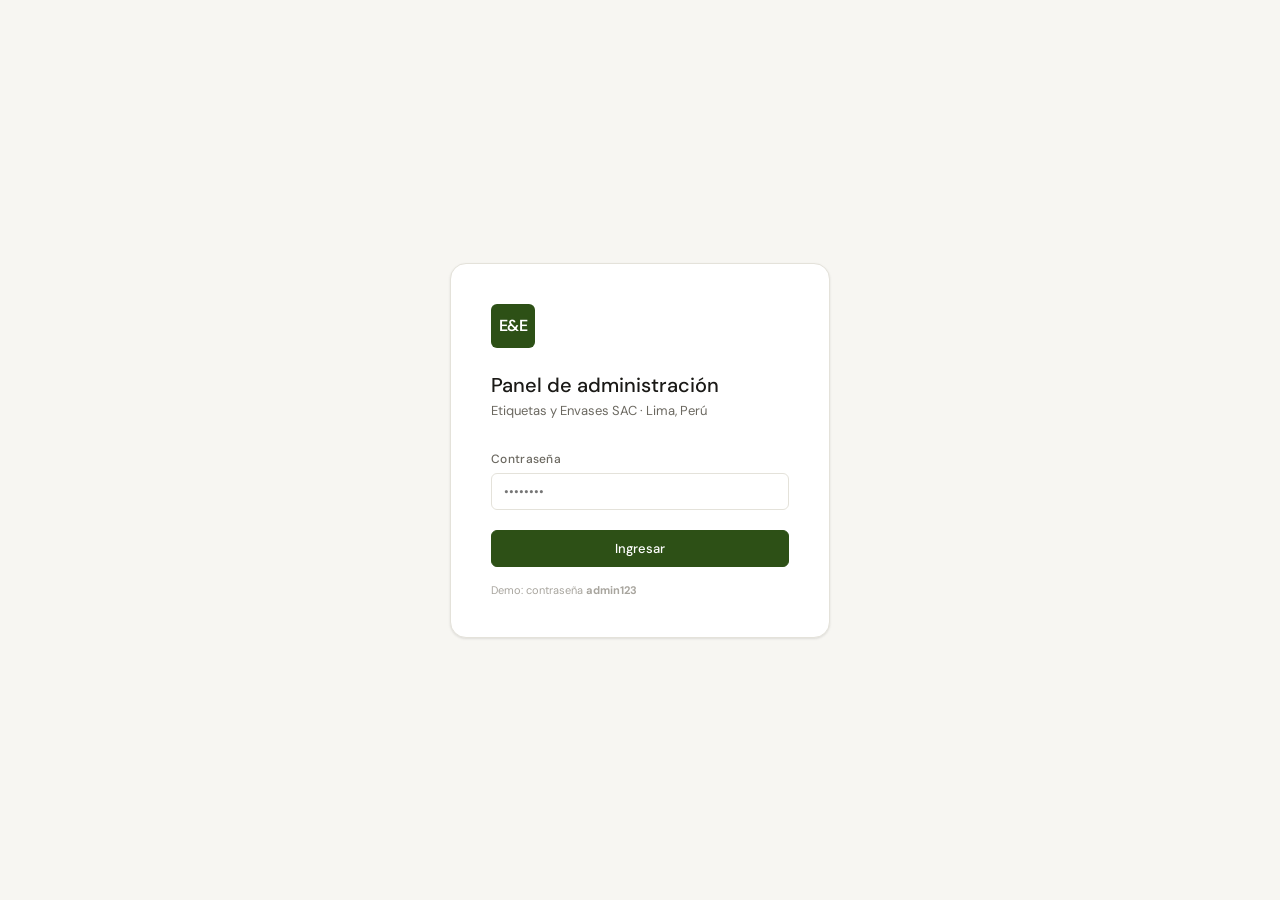
<file: admin.html>
<!DOCTYPE html>
<html lang="es">
<head>
<meta charset="UTF-8" />
<meta name="viewport" content="width=device-width, initial-scale=1.0" />
<title>Panel Admin — Etiquetas y Envases SAC</title>
<link href="https://fonts.googleapis.com/css2?family=DM+Sans:wght@300;400;500;600&family=DM+Mono:wght@400;500&display=swap" rel="stylesheet" />
<style>
  :root {
    --bg: #F7F6F2;
    --surface: #FFFFFF;
    --border: #E4E2DA;
    --border-strong: #C8C5BB;
    --text: #1A1916;
    --text-2: #6B6860;
    --text-3: #A8A59E;
    --accent: #2D5016;
    --accent-light: #EAF0E2;
    --amber: #8C5C00;
    --amber-light: #FFF3D6;
    --red: #8C1F1F;
    --red-light: #FDEAEA;
    --blue: #1A3D6B;
    --blue-light: #E6EEF8;
    --radius: 10px;
    --radius-sm: 6px;
    --shadow: 0 1px 3px rgba(0,0,0,0.07), 0 1px 2px rgba(0,0,0,0.04);
  }

  * { box-sizing: border-box; margin: 0; padding: 0; }

  body {
    font-family: 'DM Sans', sans-serif;
    background: var(--bg);
    color: var(--text);
    font-size: 14px;
    min-height: 100vh;
  }

  /* LOGIN */
  #login-screen {
    min-height: 100vh;
    display: flex;
    align-items: center;
    justify-content: center;
    background: var(--bg);
  }

  .login-card {
    background: var(--surface);
    border: 1px solid var(--border);
    border-radius: 16px;
    padding: 2.5rem;
    width: 380px;
    box-shadow: var(--shadow);
  }

  .login-logo {
    width: 44px;
    height: 44px;
    background: var(--accent);
    border-radius: var(--radius-sm);
    display: flex;
    align-items: center;
    justify-content: center;
    margin-bottom: 1.5rem;
    color: white;
    font-weight: 600;
    font-size: 16px;
    letter-spacing: -0.5px;
  }

  .login-title { font-size: 20px; font-weight: 500; margin-bottom: 4px; }
  .login-sub { font-size: 13px; color: var(--text-2); margin-bottom: 2rem; }

  label { font-size: 12px; color: var(--text-2); display: block; margin-bottom: 6px; font-weight: 500; letter-spacing: 0.3px; }

  input[type="text"], input[type="password"], input[type="number"], select, textarea {
    width: 100%;
    padding: 9px 12px;
    border: 1px solid var(--border);
    border-radius: var(--radius-sm);
    font-family: 'DM Sans', sans-serif;
    font-size: 13px;
    background: var(--surface);
    color: var(--text);
    outline: none;
    transition: border-color 0.15s;
  }
  input:focus, select:focus, textarea:focus { border-color: var(--accent); }

  .btn {
    padding: 9px 18px;
    border-radius: var(--radius-sm);
    border: 1px solid var(--border);
    background: var(--surface);
    color: var(--text);
    font-family: 'DM Sans', sans-serif;
    font-size: 13px;
    font-weight: 500;
    cursor: pointer;
    transition: all 0.15s;
    white-space: nowrap;
  }
  .btn:hover { background: var(--bg); border-color: var(--border-strong); }
  .btn-primary { background: var(--accent); color: white; border-color: var(--accent); }
  .btn-primary:hover { background: #1f3a10; border-color: #1f3a10; }
  .btn-danger { background: var(--red-light); color: var(--red); border-color: #f0c0c0; }
  .btn-danger:hover { background: #fad5d5; }
  .btn-sm { padding: 5px 12px; font-size: 12px; }

  .error-msg { font-size: 12px; color: var(--red); margin-top: 8px; display: none; }

  /* LAYOUT */
  #app { display: none; min-height: 100vh; }

  .sidebar {
    position: fixed;
    top: 0; left: 0;
    width: 220px;
    height: 100vh;
    background: var(--surface);
    border-right: 1px solid var(--border);
    padding: 1.5rem 1rem;
    display: flex;
    flex-direction: column;
    gap: 4px;
  }

  .sidebar-logo {
    display: flex;
    align-items: center;
    gap: 10px;
    margin-bottom: 1.5rem;
    padding: 0 8px;
  }

  .sidebar-logo-icon {
    width: 32px; height: 32px;
    background: var(--accent);
    border-radius: 6px;
    display: flex; align-items: center; justify-content: center;
    color: white; font-weight: 600; font-size: 13px;
  }

  .sidebar-logo-text { font-size: 13px; font-weight: 500; line-height: 1.3; }
  .sidebar-logo-sub { font-size: 11px; color: var(--text-3); }

  .nav-item {
    display: flex;
    align-items: center;
    gap: 10px;
    padding: 9px 12px;
    border-radius: var(--radius-sm);
    cursor: pointer;
    font-size: 13px;
    font-weight: 500;
    color: var(--text-2);
    transition: all 0.15s;
    border: none;
    background: none;
    width: 100%;
    text-align: left;
  }
  .nav-item:hover { background: var(--bg); color: var(--text); }
  .nav-item.active { background: var(--accent-light); color: var(--accent); }
  .nav-icon { font-size: 15px; width: 18px; text-align: center; }

  .nav-logout {
    margin-top: auto;
    border-top: 1px solid var(--border);
    padding-top: 1rem;
  }

  .main {
    margin-left: 220px;
    padding: 2rem;
    min-height: 100vh;
  }

  .page { display: none; }
  .page.active { display: block; }

  /* HEADER */
  .page-header {
    display: flex;
    align-items: flex-start;
    justify-content: space-between;
    margin-bottom: 1.5rem;
  }
  .page-title { font-size: 20px; font-weight: 500; margin-bottom: 2px; }
  .page-sub { font-size: 13px; color: var(--text-2); }

  /* METRICS */
  .metrics-grid {
    display: grid;
    grid-template-columns: repeat(4, 1fr);
    gap: 12px;
    margin-bottom: 1.5rem;
  }

  .metric-card {
    background: var(--surface);
    border: 1px solid var(--border);
    border-radius: var(--radius);
    padding: 16px 18px;
  }
  .metric-label { font-size: 11px; color: var(--text-3); font-weight: 500; letter-spacing: 0.5px; text-transform: uppercase; margin-bottom: 6px; }
  .metric-value { font-size: 26px; font-weight: 500; line-height: 1; }
  .metric-sub { font-size: 11px; color: var(--text-3); margin-top: 4px; }

  /* FILTERS */
  .filters-row {
    display: flex;
    align-items: center;
    gap: 8px;
    margin-bottom: 1rem;
    flex-wrap: wrap;
  }

  .filter-pill {
    padding: 5px 14px;
    border-radius: 20px;
    border: 1px solid var(--border);
    background: var(--surface);
    color: var(--text-2);
    font-size: 12px;
    font-weight: 500;
    cursor: pointer;
    transition: all 0.15s;
    font-family: 'DM Sans', sans-serif;
  }
  .filter-pill:hover { border-color: var(--border-strong); color: var(--text); }
  .filter-pill.active { background: var(--accent-light); color: var(--accent); border-color: #b5cfa0; }

  .search-input {
    margin-left: auto;
    width: 220px !important;
  }

  /* TABLE */
  .table-card {
    background: var(--surface);
    border: 1px solid var(--border);
    border-radius: var(--radius);
    overflow: hidden;
  }

  table { width: 100%; border-collapse: collapse; }
  th {
    font-size: 11px;
    font-weight: 500;
    color: var(--text-3);
    text-transform: uppercase;
    letter-spacing: 0.5px;
    padding: 10px 14px;
    background: var(--bg);
    border-bottom: 1px solid var(--border);
    text-align: left;
  }
  td {
    padding: 11px 14px;
    border-bottom: 1px solid var(--border);
    font-size: 13px;
    vertical-align: middle;
  }
  tr:last-child td { border-bottom: none; }
  tr:hover td { background: #FAFAF8; }

  .badge {
    display: inline-block;
    font-size: 11px;
    font-weight: 500;
    padding: 3px 10px;
    border-radius: 20px;
  }
  .badge-pendiente { background: var(--amber-light); color: var(--amber); }
  .badge-atendido { background: var(--accent-light); color: var(--accent); }
  .badge-cerrado { background: #F0EFE9; color: var(--text-2); }
  .badge-proceso { background: var(--blue-light); color: var(--blue); }
  .badge-listo { background: var(--accent-light); color: var(--accent); }
  .badge-entregado { background: #F0EFE9; color: var(--text-2); }
  .badge-critico { background: var(--red-light); color: var(--red); }
  .badge-bajo { background: var(--amber-light); color: var(--amber); }
  .badge-ok { background: var(--accent-light); color: var(--accent); }

  .estado-select {
    font-size: 11px !important;
    padding: 4px 8px !important;
    width: auto !important;
    border-radius: 20px !important;
  }

  .nota-input {
    font-size: 12px !important;
    padding: 5px 8px !important;
    border-radius: var(--radius-sm) !important;
  }

  .empty-state {
    text-align: center;
    padding: 3rem;
    color: var(--text-3);
    font-size: 13px;
  }

  /* MODAL */
  .modal-overlay {
    position: fixed;
    inset: 0;
    background: rgba(0,0,0,0.35);
    display: flex;
    align-items: center;
    justify-content: center;
    z-index: 1000;
  }
  .modal {
    background: var(--surface);
    border: 1px solid var(--border);
    border-radius: 14px;
    padding: 2rem;
    width: 440px;
    max-width: 95vw;
    box-shadow: 0 8px 30px rgba(0,0,0,0.12);
  }
  .modal-title { font-size: 16px; font-weight: 500; margin-bottom: 1.5rem; }
  .form-row { margin-bottom: 1rem; }
  .form-grid { display: grid; grid-template-columns: 1fr 1fr; gap: 12px; }
  .modal-actions { display: flex; gap: 8px; justify-content: flex-end; margin-top: 1.5rem; }

  /* INVENTARIO CARDS */
  .inv-grid {
    display: grid;
    grid-template-columns: repeat(auto-fill, minmax(260px, 1fr));
    gap: 14px;
    margin-top: 1rem;
  }

  .inv-card {
    background: var(--surface);
    border: 1px solid var(--border);
    border-radius: var(--radius);
    padding: 1.25rem;
    transition: border-color 0.15s;
  }
  .inv-card:hover { border-color: var(--border-strong); }
  .inv-card.stock-critico { border-left: 3px solid var(--red); }
  .inv-card.stock-bajo { border-left: 3px solid var(--amber); }
  .inv-card.stock-ok { border-left: 3px solid var(--accent); }

  .inv-card-header { display: flex; align-items: flex-start; justify-content: space-between; margin-bottom: 10px; }
  .inv-card-name { font-size: 14px; font-weight: 500; margin-bottom: 2px; }
  .inv-card-cat { font-size: 11px; color: var(--text-3); }
  .inv-card-stock { font-size: 28px; font-weight: 500; line-height: 1; }
  .inv-card-unit { font-size: 12px; color: var(--text-3); }
  .inv-card-footer { display: flex; align-items: center; justify-content: space-between; margin-top: 12px; padding-top: 10px; border-top: 1px solid var(--border); }
  .inv-card-min { font-size: 11px; color: var(--text-3); }

  .progress-bar {
    height: 4px;
    background: var(--border);
    border-radius: 2px;
    margin-top: 8px;
    overflow: hidden;
  }
  .progress-fill { height: 100%; border-radius: 2px; transition: width 0.3s; }

  .view-toggle { display: flex; gap: 4px; }
  .view-btn { padding: 6px 10px; border: 1px solid var(--border); background: var(--surface); border-radius: var(--radius-sm); cursor: pointer; font-size: 13px; }
  .view-btn.active { background: var(--bg); border-color: var(--border-strong); }

  .tag { display: inline-block; font-size: 10px; font-weight: 500; padding: 2px 7px; border-radius: 4px; background: var(--bg); color: var(--text-2); border: 1px solid var(--border); }

  @media (max-width: 768px) {
    .sidebar { display: none; }
    .main { margin-left: 0; padding: 1rem; }
    .metrics-grid { grid-template-columns: repeat(2, 1fr); }
  }
</style>
</head>
<body>

<!-- LOGIN -->
<div id="login-screen">
  <div class="login-card">
    <div class="login-logo">E&E</div>
    <div class="login-title">Panel de administración</div>
    <div class="login-sub">Etiquetas y Envases SAC · Lima, Perú</div>
    <div class="form-row">
      <label>Contraseña</label>
      <input type="password" id="pass-input" placeholder="••••••••" onkeydown="if(event.key==='Enter')tryLogin()" />
    </div>
    <button class="btn btn-primary" style="width:100%; margin-top:4px;" onclick="tryLogin()">Ingresar</button>
    <div class="error-msg" id="login-error">Contraseña incorrecta. Intenta de nuevo.</div>
    <p style="font-size:11px; color:var(--text-3); margin-top:16px;">Demo: contraseña <strong>admin123</strong></p>
  </div>
</div>

<!-- APP -->
<div id="app">
  <aside class="sidebar">
    <div class="sidebar-logo">
      <div class="sidebar-logo-icon">E&E</div>
      <div>
        <div class="sidebar-logo-text">Etiquetas y Envases</div>
        <div class="sidebar-logo-sub">Panel Admin</div>
      </div>
    </div>

    <button class="nav-item active" onclick="showPage('consultas', this)">
      <span class="nav-icon">📋</span> Consultas
    </button>
    <button class="nav-item" onclick="showPage('inventario', this)">
      <span class="nav-icon">📦</span> Inventario
    </button>
    <button class="nav-item" onclick="showPage('produccion', this)">
      <span class="nav-icon">⚙️</span> Producción
    </button>

    <div class="nav-logout">
      <button class="nav-item" onclick="logout()" style="color:var(--red);">
        <span class="nav-icon">↩</span> Cerrar sesión
      </button>
    </div>
  </aside>

  <main class="main">

    <!-- CONSULTAS -->
    <div class="page active" id="page-consultas">
      <div class="page-header">
        <div>
          <div class="page-title">Consultas de clientes</div>
          <div class="page-sub">Gestiona y da seguimiento a todas las cotizaciones recibidas</div>
        </div>
        <button class="btn" onclick="exportarCSV()">↓ Exportar CSV</button>
      </div>

      <div class="metrics-grid">
        <div class="metric-card"><div class="metric-label">Total</div><div class="metric-value" id="m-total">0</div><div class="metric-sub">consultas</div></div>
        <div class="metric-card"><div class="metric-label">Pendientes</div><div class="metric-value" id="m-pend" style="color:var(--amber)">0</div><div class="metric-sub">por atender</div></div>
        <div class="metric-card"><div class="metric-label">Atendidos</div><div class="metric-value" id="m-atend" style="color:var(--accent)">0</div><div class="metric-sub">en curso</div></div>
        <div class="metric-card"><div class="metric-label">Esta semana</div><div class="metric-value" id="m-semana">0</div><div class="metric-sub">nuevas</div></div>
      </div>

      <div class="filters-row">
        <button class="filter-pill active" onclick="setFiltroC('todos',this)">Todos</button>
        <button class="filter-pill" onclick="setFiltroC('Pendiente',this)">Pendientes</button>
        <button class="filter-pill" onclick="setFiltroC('Atendido',this)">Atendidos</button>
        <button class="filter-pill" onclick="setFiltroC('Cerrado',this)">Cerrados</button>
        <input type="text" class="search-input" id="buscar-c" placeholder="Buscar cliente o producto..." oninput="renderConsultas()" />
      </div>

      <div class="table-card">
        <table>
          <colgroup>
            <col style="width:50px">
            <col style="width:90px">
            <col style="width:140px">
            <col style="width:160px">
            <col style="width:80px">
            <col style="width:120px">
            <col style="width:200px">
          </colgroup>
          <thead>
            <tr>
              <th>#</th><th>Fecha</th><th>Nombre / Empresa</th><th>Servicio</th><th>Teléfono</th><th>Estado</th><th>Notas</th>
            </tr>
          </thead>
          <tbody id="tbody-consultas"></tbody>
        </table>
        <div class="empty-state" id="empty-c" style="display:none">No hay consultas para mostrar</div>
      </div>
    </div>

    <!-- INVENTARIO -->
    <div class="page" id="page-inventario">
      <div class="page-header">
        <div>
          <div class="page-title">Inventario de materiales</div>
          <div class="page-sub">Control de stock de insumos y materiales</div>
        </div>
        <div style="display:flex;gap:8px;align-items:center;">
          <div class="view-toggle">
            <button class="view-btn active" id="btn-cards" onclick="setViewInv('cards')">▦</button>
            <button class="view-btn" id="btn-list" onclick="setViewInv('list')">☰</button>
          </div>
          <button class="btn btn-primary" onclick="abrirModalInv()">+ Agregar material</button>
        </div>
      </div>

      <div class="metrics-grid">
        <div class="metric-card"><div class="metric-label">Materiales</div><div class="metric-value" id="inv-total">0</div></div>
        <div class="metric-card"><div class="metric-label">Stock crítico</div><div class="metric-value" id="inv-critico" style="color:var(--red)">0</div></div>
        <div class="metric-card"><div class="metric-label">Stock bajo</div><div class="metric-value" id="inv-bajo" style="color:var(--amber)">0</div></div>
        <div class="metric-card"><div class="metric-label">En buen nivel</div><div class="metric-value" id="inv-ok" style="color:var(--accent)">0</div></div>
      </div>

      <div class="filters-row">
        <button class="filter-pill active" onclick="setFiltroInv('todos',this)">Todos</button>
        <button class="filter-pill" onclick="setFiltroInv('Papeles',this)">Papeles</button>
        <button class="filter-pill" onclick="setFiltroInv('Tintas',this)">Tintas</button>
        <button class="filter-pill" onclick="setFiltroInv('Adhesivos',this)">Adhesivos</button>
        <button class="filter-pill" onclick="setFiltroInv('Envases',this)">Envases</button>
        <input type="text" class="search-input" id="buscar-inv" placeholder="Buscar material..." oninput="renderInventario()" />
      </div>

      <div id="inv-cards-view" class="inv-grid"></div>

      <div id="inv-list-view" class="table-card" style="display:none;">
        <table>
          <colgroup>
            <col style="width:180px"><col style="width:100px"><col style="width:80px"><col style="width:80px"><col style="width:80px"><col style="width:100px"><col style="width:120px">
          </colgroup>
          <thead>
            <tr><th>Material</th><th>Categoría</th><th>Stock</th><th>Unidad</th><th>Mínimo</th><th>Estado</th><th>Acciones</th></tr>
          </thead>
          <tbody id="tbody-inv"></tbody>
        </table>
        <div class="empty-state" id="empty-inv" style="display:none">Sin materiales registrados</div>
      </div>
    </div>

    <!-- PRODUCCION -->
    <div class="page" id="page-produccion">
      <div class="page-header">
        <div>
          <div class="page-title">Órdenes de producción</div>
          <div class="page-sub">Seguimiento de trabajos en proceso</div>
        </div>
        <button class="btn btn-primary" onclick="abrirModalProd()">+ Nueva orden</button>
      </div>

      <div class="metrics-grid">
        <div class="metric-card"><div class="metric-label">Total órdenes</div><div class="metric-value" id="p-total">0</div></div>
        <div class="metric-card"><div class="metric-label">En proceso</div><div class="metric-value" id="p-proceso" style="color:var(--blue)">0</div></div>
        <div class="metric-card"><div class="metric-label">Listos</div><div class="metric-value" id="p-listo" style="color:var(--accent)">0</div></div>
        <div class="metric-card"><div class="metric-label">Entregados</div><div class="metric-value" id="p-entregado">0</div></div>
      </div>

      <div class="filters-row">
        <button class="filter-pill active" onclick="setFiltroProd('todos',this)">Todos</button>
        <button class="filter-pill" onclick="setFiltroProd('En proceso',this)">En proceso</button>
        <button class="filter-pill" onclick="setFiltroProd('Listo',this)">Listos</button>
        <button class="filter-pill" onclick="setFiltroProd('Entregado',this)">Entregados</button>
        <input type="text" class="search-input" id="buscar-p" placeholder="Buscar orden o cliente..." oninput="renderProduccion()" />
      </div>

      <div class="table-card">
        <table>
          <colgroup>
            <col style="width:70px"><col style="width:100px"><col style="width:150px"><col style="width:150px"><col style="width:80px"><col style="width:90px"><col style="width:110px"><col style="width:120px">
          </colgroup>
          <thead>
            <tr><th>Orden</th><th>Fecha</th><th>Cliente</th><th>Producto</th><th>Cant.</th><th>Entrega</th><th>Estado</th><th>Acciones</th></tr>
          </thead>
          <tbody id="tbody-prod"></tbody>
        </table>
        <div class="empty-state" id="empty-p" style="display:none">No hay órdenes registradas</div>
      </div>
    </div>

  </main>
</div>

<!-- MODAL INVENTARIO -->
<div class="modal-overlay" id="modal-inv" style="display:none;" onclick="if(event.target===this)cerrarModalInv()">
  <div class="modal">
    <div class="modal-title" id="modal-inv-title">Agregar material</div>
    <div class="form-row">
      <label>Nombre del material</label>
      <input type="text" id="inv-nombre" placeholder="Ej: Papel couché 90gr" />
    </div>
    <div class="form-grid">
      <div class="form-row">
        <label>Categoría</label>
        <select id="inv-cat">
          <option>Papeles</option>
          <option>Tintas</option>
          <option>Adhesivos</option>
          <option>Envases</option>
          <option>Otros</option>
        </select>
      </div>
      <div class="form-row">
        <label>Unidad</label>
        <select id="inv-unidad">
          <option>kg</option>
          <option>litros</option>
          <option>rollos</option>
          <option>unidades</option>
          <option>metros</option>
          <option>resmas</option>
        </select>
      </div>
    </div>
    <div class="form-grid">
      <div class="form-row">
        <label>Stock actual</label>
        <input type="number" id="inv-stock" placeholder="0" min="0" />
      </div>
      <div class="form-row">
        <label>Stock mínimo</label>
        <input type="number" id="inv-minimo" placeholder="0" min="0" />
      </div>
    </div>
    <div class="form-row">
      <label>Proveedor (opcional)</label>
      <input type="text" id="inv-proveedor" placeholder="Nombre del proveedor" />
    </div>
    <div class="modal-actions">
      <button class="btn" onclick="cerrarModalInv()">Cancelar</button>
      <button class="btn btn-primary" onclick="guardarMaterial()">Guardar</button>
    </div>
  </div>
</div>

<!-- MODAL PRODUCCION -->
<div class="modal-overlay" id="modal-prod" style="display:none;" onclick="if(event.target===this)cerrarModalProd()">
  <div class="modal">
    <div class="modal-title">Nueva orden de producción</div>
    <div class="form-row">
      <label>Cliente</label>
      <input type="text" id="prod-cliente" placeholder="Nombre del cliente" />
    </div>
    <div class="form-row">
      <label>Producto</label>
      <input type="text" id="prod-producto" placeholder="Ej: Etiquetas adhesivas A5" />
    </div>
    <div class="form-grid">
      <div class="form-row">
        <label>Cantidad</label>
        <input type="number" id="prod-cantidad" placeholder="500" min="1" />
      </div>
      <div class="form-row">
        <label>Fecha de entrega</label>
        <input type="text" id="prod-entrega" placeholder="DD/MM/YYYY" />
      </div>
    </div>
    <div class="form-row">
      <label>Notas</label>
      <textarea id="prod-notas" rows="2" placeholder="Instrucciones especiales, colores, etc."></textarea>
    </div>
    <div class="modal-actions">
      <button class="btn" onclick="cerrarModalProd()">Cancelar</button>
      <button class="btn btn-primary" onclick="guardarOrden()">Crear orden</button>
    </div>
  </div>
</div>

<script>
// ─── CONFIG ──────────────────────────────────────────────────────────────────
const PASS = 'admin123'; // cambia esto por tu contraseña

// ⚠️ IMPORTANTE: reemplaza con la URL de tu Apps Script desplegado
const APPS_SCRIPT_URL = 'https://script.google.com/macros/s/AKfycbzIqU9PIMKIMGdmMmA0keHkDekEvcvMtj1kbuoSwbLUg67jmpljgJF-LpxgFVmtTn1sJw/exec';

let consultas  = [];
let inventario = [];
let produccion = [];

let filtroC    = 'todos';
let filtroInv  = 'todos';
let filtroProd = 'todos';
let viewInv    = 'cards';
let editInvId  = null;

// ─── HELPERS SHEETS ──────────────────────────────────────────────────────────

async function sheetGet(hoja) {
  try {
    const res = await fetch(`${APPS_SCRIPT_URL}?hoja=${hoja}`);
    const json = await res.json();
    return json.ok ? json.datos : [];
  } catch (e) {
    console.error('Error leyendo', hoja, e);
    return [];
  }
}

async function sheetPost(accion, hoja, datos) {
  try {
    const res = await fetch(APPS_SCRIPT_URL, {
      method: 'POST',
      body: JSON.stringify({ accion, hoja, datos }),
    });
    return await res.json();
  } catch (e) {
    console.error('Error en', accion, hoja, e);
    return { ok: false };
  }
}

function mostrarToast(msg, tipo = 'ok') {
  const t = document.createElement('div');
  t.textContent = msg;
  t.style.cssText = `
    position:fixed; bottom:24px; right:24px; z-index:9999;
    padding:12px 20px; border-radius:8px; font-size:13px; font-weight:500;
    background:${tipo === 'ok' ? '#EAF0E2' : '#FDEAEA'};
    color:${tipo === 'ok' ? '#2D5016' : '#8C1F1F'};
    border:1px solid ${tipo === 'ok' ? '#b5cfa0' : '#f0c0c0'};
    box-shadow:0 4px 12px rgba(0,0,0,0.1);
    transition: opacity 0.3s;
  `;
  document.body.appendChild(t);
  setTimeout(() => { t.style.opacity = '0'; setTimeout(() => t.remove(), 300); }, 3000);
}

// ─── AUTH ─────────────────────────────────────────────────────────────────────

function tryLogin() {
  const v = document.getElementById('pass-input').value;
  if (v === PASS) {
    sessionStorage.setItem('auth', '1');
    document.getElementById('login-screen').style.display = 'none';
    document.getElementById('app').style.display = 'flex';
    cargarTodo();
  } else {
    document.getElementById('login-error').style.display = 'block';
  }
}

function logout() {
  sessionStorage.removeItem('auth');
  document.getElementById('login-screen').style.display = 'flex';
  document.getElementById('app').style.display = 'none';
  document.getElementById('pass-input').value = '';
}

// ─── NAV ──────────────────────────────────────────────────────────────────────

function showPage(name, btn) {
  document.querySelectorAll('.page').forEach(p => p.classList.remove('active'));
  document.querySelectorAll('.nav-item').forEach(b => b.classList.remove('active'));
  document.getElementById('page-' + name).classList.add('active');
  btn.classList.add('active');
}

// ─── CARGA INICIAL DESDE SHEETS ───────────────────────────────────────────────

async function cargarTodo() {
  // Muestra loading en métricas
  ['m-total','m-pend','m-atend','m-semana',
   'inv-total','inv-critico','inv-bajo','inv-ok',
   'p-total','p-proceso','p-listo','p-entregado'].forEach(id => {
    const el = document.getElementById(id);
    if (el) el.textContent = '…';
  });

  const [rawC, rawI, rawP] = await Promise.all([
    sheetGet('Formulario'),
    sheetGet('Inventario'),
    sheetGet('Produccion'),
  ]);

  // Normalizar consultas (campos del formulario del sitio)
  consultas = rawC.map((r, i) => ({
    id:       r.id       || i + 1,
    fecha:    r.fecha    || '',
    nombre:   r.nombre   || '',
    empresa:  r.empresa  || '',
    telefono: r.telefono || '',
    correo:   r.correo   || '',
    servicio: r.servicio || '',
    mensaje:  r.mensaje  || '',
    estado:   r.estado   || 'Pendiente',
    notas:    r.notas    || '',
  }));

  // Normalizar inventario
  inventario = rawI.map((r, i) => ({
    id:        r.id        || i + 1,
    nombre:    r.nombre    || '',
    categoria: r.categoria || 'Otros',
    stock:     parseFloat(r.stock)  || 0,
    unidad:    r.unidad    || 'unidades',
    minimo:    parseFloat(r.minimo) || 0,
    proveedor: r.proveedor || '',
  }));

  // Normalizar producción
  produccion = rawP.map((r, i) => ({
    id:       r.id       || 'OP-' + String(i+1).padStart(3,'0'),
    fecha:    r.fecha    || '',
    cliente:  r.cliente  || '',
    producto: r.producto || '',
    cantidad: parseFloat(r.cantidad) || 0,
    entrega:  r.entrega  || '—',
    estado:   r.estado   || 'En proceso',
    notas:    r.notas    || '',
  }));

  renderConsultas();
  renderInventario();
  renderProduccion();
}

// ─── CONSULTAS ────────────────────────────────────────────────────────────────

function setFiltroC(f, btn) {
  filtroC = f;
  document.querySelectorAll('#page-consultas .filter-pill').forEach(b => b.classList.remove('active'));
  btn.classList.add('active');
  renderConsultas();
}

function renderConsultas() {
  const q = document.getElementById('buscar-c').value.toLowerCase();
  const data = consultas.filter(c => {
    const mf = filtroC === 'todos' || c.estado === filtroC;
    const mb = !q || c.nombre.toLowerCase().includes(q) || (c.empresa||'').toLowerCase().includes(q) || (c.servicio||'').toLowerCase().includes(q);
    return mf && mb;
  });

  const tbody = document.getElementById('tbody-consultas');
  const empty = document.getElementById('empty-c');

  const hoy   = new Date();
  const lunes  = new Date(hoy); lunes.setDate(hoy.getDate() - hoy.getDay() + 1);
  document.getElementById('m-total').textContent = consultas.length;
  document.getElementById('m-pend').textContent  = consultas.filter(c => c.estado === 'Pendiente').length;
  document.getElementById('m-atend').textContent = consultas.filter(c => c.estado === 'Atendido').length;
  document.getElementById('m-semana').textContent = consultas.filter(c => new Date(c.fecha) >= lunes).length;

  if (!data.length) { tbody.innerHTML = ''; empty.style.display = 'block'; return; }
  empty.style.display = 'none';

  tbody.innerHTML = data.map(c => `
    <tr>
      <td style="color:var(--text-3);font-family:'DM Mono',monospace;font-size:12px;">${c.id}</td>
      <td style="color:var(--text-2);">${c.fecha}</td>
      <td style="font-weight:500;">${c.nombre}<br><span style="font-size:11px;color:var(--text-3);">${c.empresa||''}</span></td>
      <td>${c.servicio||c.producto||'—'}</td>
      <td style="font-size:12px;color:var(--text-2);">${c.telefono||'—'}</td>
      <td>
        <select class="estado-select" onchange="cambiarEstadoC(${c.id}, this.value)">
          <option ${c.estado==='Pendiente'?'selected':''}>Pendiente</option>
          <option ${c.estado==='Atendido'?'selected':''}>Atendido</option>
          <option ${c.estado==='Cerrado'?'selected':''}>Cerrado</option>
        </select>
      </td>
      <td><input class="nota-input" value="${c.notas}" placeholder="Agregar nota…" onchange="guardarNotaC(${c.id}, this.value)" /></td>
    </tr>
  `).join('');
}

async function cambiarEstadoC(id, val) {
  const c = consultas.find(x => x.id == id);
  if (!c) return;
  c.estado = val;
  renderConsultas();
  const r = await sheetPost('actualizar', 'Formulario', { id, estado: val });
  mostrarToast(r.ok ? 'Estado actualizado' : 'Error al actualizar', r.ok ? 'ok' : 'err');
}

async function guardarNotaC(id, val) {
  const c = consultas.find(x => x.id == id);
  if (!c) return;
  c.notas = val;
  const r = await sheetPost('actualizar', 'Formulario', { id, notas: val });
  mostrarToast(r.ok ? 'Nota guardada' : 'Error al guardar', r.ok ? 'ok' : 'err');
}

function exportarCSV() {
  const h    = ['ID','Fecha','Nombre','Empresa','Telefono','Correo','Servicio','Mensaje','Estado','Notas'];
  const rows = consultas.map(c => [c.id,c.fecha,c.nombre,c.empresa,c.telefono,c.correo,c.servicio,`"${c.mensaje}"`,c.estado,`"${c.notas}"`]);
  const csv  = [h,...rows].map(r => r.join(',')).join('\n');
  const a    = document.createElement('a');
  a.href     = 'data:text/csv;charset=utf-8,' + encodeURIComponent(csv);
  a.download = 'consultas_' + new Date().toISOString().slice(0,10) + '.csv';
  a.click();
}

// ─── INVENTARIO ───────────────────────────────────────────────────────────────

function getStockStatus(item) {
  const pct = item.minimo > 0 ? item.stock / item.minimo : 1;
  if (item.stock === 0 || pct < 0.5) return 'critico';
  if (pct < 1) return 'bajo';
  return 'ok';
}

function setFiltroInv(f, btn) {
  filtroInv = f;
  document.querySelectorAll('#page-inventario .filter-pill').forEach(b => b.classList.remove('active'));
  btn.classList.add('active');
  renderInventario();
}

function setViewInv(v) {
  viewInv = v;
  document.getElementById('inv-cards-view').style.display = v === 'cards' ? 'grid' : 'none';
  document.getElementById('inv-list-view').style.display  = v === 'list'  ? 'block' : 'none';
  document.getElementById('btn-cards').classList.toggle('active', v === 'cards');
  document.getElementById('btn-list').classList.toggle('active',  v === 'list');
}

function renderInventario() {
  const q    = document.getElementById('buscar-inv').value.toLowerCase();
  const data = inventario.filter(i => {
    const mf = filtroInv === 'todos' || i.categoria === filtroInv;
    const mb = !q || i.nombre.toLowerCase().includes(q) || i.categoria.toLowerCase().includes(q);
    return mf && mb;
  });

  document.getElementById('inv-total').textContent   = inventario.length;
  document.getElementById('inv-critico').textContent = inventario.filter(i => getStockStatus(i) === 'critico').length;
  document.getElementById('inv-bajo').textContent    = inventario.filter(i => getStockStatus(i) === 'bajo').length;
  document.getElementById('inv-ok').textContent      = inventario.filter(i => getStockStatus(i) === 'ok').length;

  const cardsEl = document.getElementById('inv-cards-view');
  cardsEl.innerHTML = data.map(i => {
    const st    = getStockStatus(i);
    const pct   = i.minimo > 0 ? Math.min(100, Math.round((i.stock / (i.minimo * 2)) * 100)) : 100;
    const color = st === 'critico' ? 'var(--red)' : st === 'bajo' ? 'var(--amber)' : 'var(--accent)';
    return `
      <div class="inv-card stock-${st}">
        <div class="inv-card-header">
          <div>
            <div class="inv-card-name">${i.nombre}</div>
            <div class="inv-card-cat">${i.categoria} · ${i.proveedor||'—'}</div>
          </div>
          <span class="badge badge-${st === 'critico' ? 'critico' : st === 'bajo' ? 'bajo' : 'ok'}">${st === 'critico' ? 'Crítico' : st === 'bajo' ? 'Bajo' : 'OK'}</span>
        </div>
        <div style="display:flex;align-items:baseline;gap:6px;">
          <div class="inv-card-stock">${i.stock.toLocaleString()}</div>
          <div class="inv-card-unit">${i.unidad}</div>
        </div>
        <div class="progress-bar"><div class="progress-fill" style="width:${pct}%;background:${color};"></div></div>
        <div class="inv-card-footer">
          <div class="inv-card-min">Mínimo: ${i.minimo} ${i.unidad}</div>
          <div style="display:flex;gap:6px;">
            <button class="btn btn-sm" onclick="ajustarStock(${i.id})">Ajustar</button>
            <button class="btn btn-sm" onclick="editarMaterial(${i.id})">Editar</button>
            <button class="btn btn-sm btn-danger" onclick="eliminarMaterial(${i.id})">✕</button>
          </div>
        </div>
      </div>`;
  }).join('');

  const tbody = document.getElementById('tbody-inv');
  const empty = document.getElementById('empty-inv');
  if (!data.length) { tbody.innerHTML = ''; empty.style.display = 'block'; }
  else {
    empty.style.display = 'none';
    tbody.innerHTML = data.map(i => {
      const st = getStockStatus(i);
      return `<tr>
        <td style="font-weight:500;">${i.nombre}</td>
        <td><span class="tag">${i.categoria}</span></td>
        <td style="font-weight:500;">${i.stock.toLocaleString()}</td>
        <td style="color:var(--text-2);">${i.unidad}</td>
        <td style="color:var(--text-2);">${i.minimo}</td>
        <td><span class="badge badge-${st === 'critico' ? 'critico' : st === 'bajo' ? 'bajo' : 'ok'}">${st === 'critico' ? 'Crítico' : st === 'bajo' ? 'Bajo' : 'OK'}</span></td>
        <td>
          <div style="display:flex;gap:6px;">
            <button class="btn btn-sm" onclick="ajustarStock(${i.id})">Ajustar</button>
            <button class="btn btn-sm" onclick="editarMaterial(${i.id})">Editar</button>
            <button class="btn btn-sm btn-danger" onclick="eliminarMaterial(${i.id})">✕</button>
          </div>
        </td>
      </tr>`;
    }).join('');
  }
}

function abrirModalInv() {
  editInvId = null;
  document.getElementById('modal-inv-title').textContent = 'Agregar material';
  ['inv-nombre','inv-stock','inv-minimo','inv-proveedor'].forEach(id => document.getElementById(id).value = '');
  document.getElementById('inv-cat').value   = 'Papeles';
  document.getElementById('inv-unidad').value = 'kg';
  document.getElementById('modal-inv').style.display = 'flex';
}

function editarMaterial(id) {
  const item = inventario.find(i => i.id == id);
  if (!item) return;
  editInvId = id;
  document.getElementById('modal-inv-title').textContent = 'Editar material';
  document.getElementById('inv-nombre').value    = item.nombre;
  document.getElementById('inv-cat').value       = item.categoria;
  document.getElementById('inv-unidad').value    = item.unidad;
  document.getElementById('inv-stock').value     = item.stock;
  document.getElementById('inv-minimo').value    = item.minimo;
  document.getElementById('inv-proveedor').value = item.proveedor || '';
  document.getElementById('modal-inv').style.display = 'flex';
}

function cerrarModalInv() { document.getElementById('modal-inv').style.display = 'none'; }

async function guardarMaterial() {
  const nombre = document.getElementById('inv-nombre').value.trim();
  const stock  = parseFloat(document.getElementById('inv-stock').value)  || 0;
  const minimo = parseFloat(document.getElementById('inv-minimo').value) || 0;
  if (!nombre) { alert('Ingresa el nombre del material'); return; }

  const datos = {
    nombre,
    categoria: document.getElementById('inv-cat').value,
    unidad:    document.getElementById('inv-unidad').value,
    stock, minimo,
    proveedor: document.getElementById('inv-proveedor').value.trim(),
  };

  if (editInvId) {
    // Editar existente
    datos.id = editInvId;
    const idx = inventario.findIndex(i => i.id == editInvId);
    inventario[idx] = { ...inventario[idx], ...datos };
    cerrarModalInv();
    renderInventario();
    const r = await sheetPost('actualizar', 'Inventario', datos);
    mostrarToast(r.ok ? 'Material actualizado' : 'Error al actualizar', r.ok ? 'ok' : 'err');
  } else {
    // Nuevo material — genera ID local temporal y lo crea en Sheets
    const newId = inventario.length > 0 ? Math.max(...inventario.map(i => Number(i.id) || 0)) + 1 : 1;
    datos.id = newId;
    inventario.push(datos);
    cerrarModalInv();
    renderInventario();
    const r = await sheetPost('crear', 'Inventario', datos);
    mostrarToast(r.ok ? 'Material guardado en Sheets ✓' : 'Error al guardar en Sheets', r.ok ? 'ok' : 'err');
  }
}

async function ajustarStock(id) {
  const item = inventario.find(i => i.id == id);
  if (!item) return;
  const val = prompt(`Stock actual de "${item.nombre}": ${item.stock} ${item.unidad}\n\nIngresa el nuevo stock:`);
  if (val === null) return;
  const n = parseFloat(val);
  if (isNaN(n) || n < 0) { alert('Valor inválido'); return; }
  item.stock = n;
  renderInventario();
  const r = await sheetPost('actualizar', 'Inventario', { id, stock: n });
  mostrarToast(r.ok ? 'Stock actualizado en Sheets ✓' : 'Error al actualizar', r.ok ? 'ok' : 'err');
}

async function eliminarMaterial(id) {
  const item = inventario.find(i => i.id == id);
  if (!item) return;
  if (!confirm(`¿Eliminar "${item.nombre}" del inventario?`)) return;
  inventario = inventario.filter(i => i.id != id);
  renderInventario();
  const r = await sheetPost('eliminar', 'Inventario', { id });
  mostrarToast(r.ok ? 'Material eliminado' : 'Error al eliminar', r.ok ? 'ok' : 'err');
}

// ─── PRODUCCION ───────────────────────────────────────────────────────────────

function setFiltroProd(f, btn) {
  filtroProd = f;
  document.querySelectorAll('#page-produccion .filter-pill').forEach(b => b.classList.remove('active'));
  btn.classList.add('active');
  renderProduccion();
}

function renderProduccion() {
  const q    = document.getElementById('buscar-p').value.toLowerCase();
  const data = produccion.filter(p => {
    const mf = filtroProd === 'todos' || p.estado === filtroProd;
    const mb = !q || p.cliente.toLowerCase().includes(q) || p.producto.toLowerCase().includes(q) || String(p.id).toLowerCase().includes(q);
    return mf && mb;
  });

  document.getElementById('p-total').textContent     = produccion.length;
  document.getElementById('p-proceso').textContent   = produccion.filter(p => p.estado === 'En proceso').length;
  document.getElementById('p-listo').textContent     = produccion.filter(p => p.estado === 'Listo').length;
  document.getElementById('p-entregado').textContent = produccion.filter(p => p.estado === 'Entregado').length;

  const tbody = document.getElementById('tbody-prod');
  const empty = document.getElementById('empty-p');

  if (!data.length) { tbody.innerHTML = ''; empty.style.display = 'block'; return; }
  empty.style.display = 'none';

  tbody.innerHTML = data.map(p => `
    <tr>
      <td style="font-family:'DM Mono',monospace;font-size:12px;color:var(--text-2);">${p.id}</td>
      <td style="color:var(--text-2);">${p.fecha}</td>
      <td style="font-weight:500;">${p.cliente}</td>
      <td>${p.producto}</td>
      <td>${Number(p.cantidad).toLocaleString()}</td>
      <td style="color:var(--text-2);">${p.entrega}</td>
      <td>
        <select class="estado-select" onchange="cambiarEstadoProd('${p.id}', this.value)">
          <option ${p.estado==='En proceso'?'selected':''}>En proceso</option>
          <option ${p.estado==='Listo'?'selected':''}>Listo</option>
          <option ${p.estado==='Entregado'?'selected':''}>Entregado</option>
        </select>
      </td>
      <td>
        <button class="btn btn-sm btn-danger" onclick="eliminarOrden('${p.id}')">✕</button>
      </td>
    </tr>
  `).join('');
}

function abrirModalProd() {
  ['prod-cliente','prod-producto','prod-cantidad','prod-entrega','prod-notas'].forEach(id => document.getElementById(id).value = '');
  document.getElementById('modal-prod').style.display = 'flex';
}

function cerrarModalProd() { document.getElementById('modal-prod').style.display = 'none'; }

async function guardarOrden() {
  const cliente  = document.getElementById('prod-cliente').value.trim();
  const producto = document.getElementById('prod-producto').value.trim();
  const cantidad = parseInt(document.getElementById('prod-cantidad').value) || 0;
  if (!cliente || !producto) { alert('Completa cliente y producto'); return; }

  const nums    = produccion.map(p => parseInt(String(p.id).replace('OP-','')) || 0);
  const nextNum = (Math.max(0, ...nums) + 1).toString().padStart(3, '0');
  const id      = 'OP-' + nextNum;

  const datos = {
    id,
    fecha:    new Date().toLocaleDateString('es-PE'),
    cliente, producto, cantidad,
    entrega:  document.getElementById('prod-entrega').value || '—',
    estado:   'En proceso',
    notas:    document.getElementById('prod-notas').value,
  };

  produccion.push(datos);
  cerrarModalProd();
  renderProduccion();

  const r = await sheetPost('crear', 'Produccion', datos);
  mostrarToast(r.ok ? `Orden ${id} creada en Sheets ✓` : 'Error al crear orden', r.ok ? 'ok' : 'err');
}

async function cambiarEstadoProd(id, val) {
  const p = produccion.find(x => x.id === id);
  if (!p) return;
  p.estado = val;
  renderProduccion();
  const r = await sheetPost('actualizar', 'Produccion', { id, estado: val });
  mostrarToast(r.ok ? 'Estado actualizado' : 'Error al actualizar', r.ok ? 'ok' : 'err');
}

async function eliminarOrden(id) {
  if (!confirm('¿Eliminar esta orden de producción?')) return;
  produccion = produccion.filter(p => p.id !== id);
  renderProduccion();
  const r = await sheetPost('eliminar', 'Produccion', { id });
  mostrarToast(r.ok ? 'Orden eliminada' : 'Error al eliminar', r.ok ? 'ok' : 'err');
}

// ─── INIT ─────────────────────────────────────────────────────────────────────

if (sessionStorage.getItem('auth')) {
  document.getElementById('login-screen').style.display = 'none';
  document.getElementById('app').style.display = 'flex';
  cargarTodo();
}
</script>
</body>
</html>
</file>
